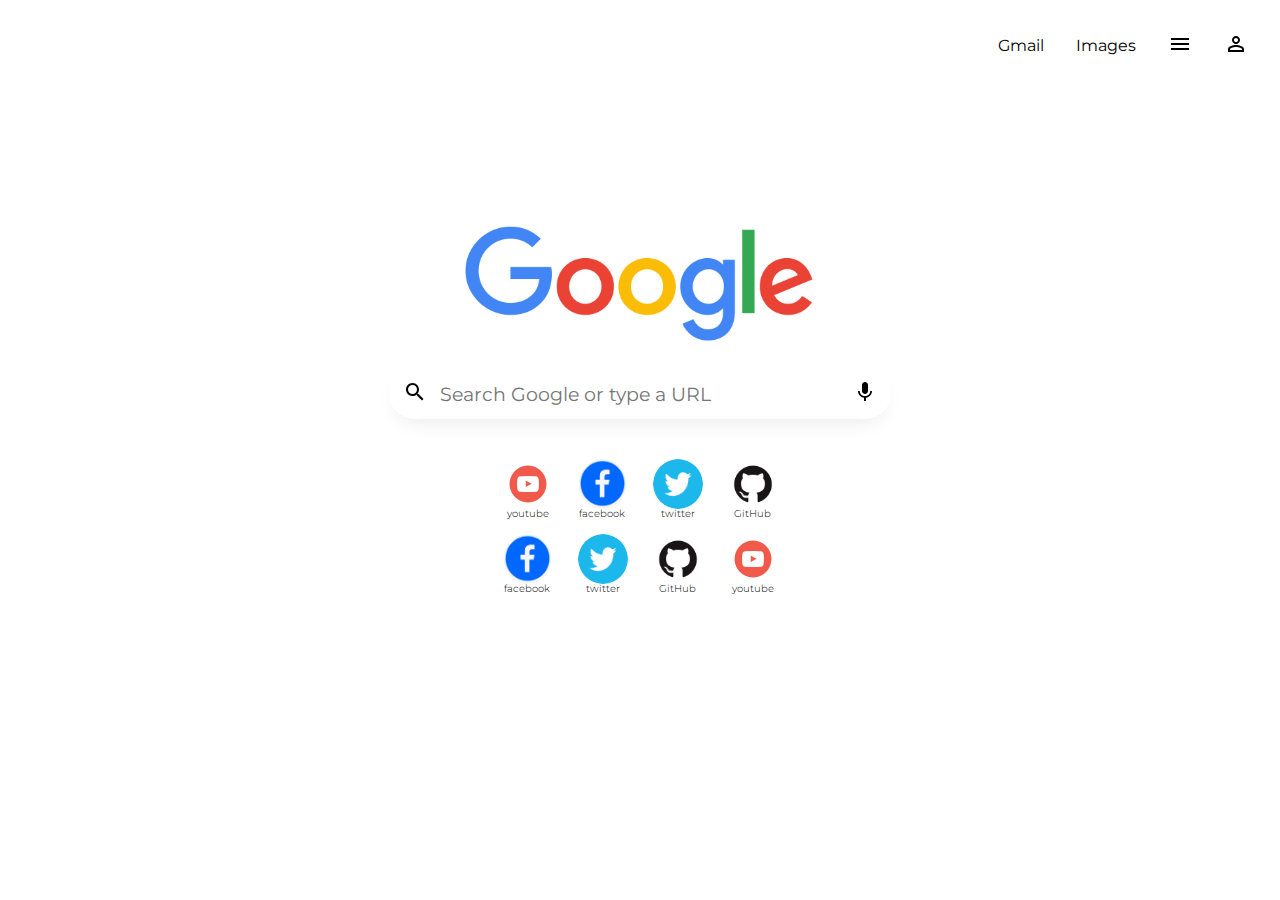
<file: index.html>
<!DOCTYPE html>
<html lang="en">

<head>
    <meta charset="UTF-8">
    <meta name="viewport" content="width=device-width, initial-scale=1.0">
    <title>Home</title>
    <link rel="stylesheet" href="CSS/reset.css">
    <link rel="stylesheet" href="CSS/styles.css">
    <link rel="preconnect" href="https://fonts.gstatic.com">
    <link href="https://fonts.googleapis.com/css2?family=Montserrat:wght@400;500&display=swap" rel="stylesheet">
</head>

<body>
    <nav class="nav__main">
        <ul>
            <li><a href="https://mail.google.com/mail">Gmail</a></li>
            <li><a href="https://www.google.ro/imghp?hl=en&tab=ri&authuser=0&ogbl">Images</a></li>
            <li><a href="https://about.google/intl/en/products/?tab=ih"><img src="CSS/menu-black-18dp.svg" alt="Google Tools"></a></li>
            <li><a href="https://myaccount.google.com/?utm_source=OGB&tab=ik&utm_medium=act"><img src="CSS/perm_identity-black-18dp.svg" alt="Manage yourProfile"></a></li>
        </ul>
    </nav>
    <header>
        <section class="search__area">
            <img src="CSS/google--logo.png" alt="Google logo">
            <form class="searchbar" action="search__page.html">
                <button><img src="CSS/search-24px.svg" alt="Search"></button>
                <input url="text" placeholder="Search Google or type a URL">
                <button><img src="CSS/mic-24px.svg" alt="Search by voice"> </button>
            </form>
        </section>
        <section class="frequently__used">
            <section class="frequently__used--icon">
                <a href="">
                    <img src="CSS/youtube-logo.png" alt="">
                    <h2>youtube</h2>
                </a>
            </section>
            <section class="frequently__used--icon">
                <a href="">
                    <img src="CSS/facebook-logo.png" alt="">
                    <h2>facebook</h2>
                </a>
            </section>
            <section class="frequently__used--icon">
                <a href="">
                    <img src="CSS/twitter-logo.png" alt="">
                    <h2>twitter</h2>
                </a>
            </section>
            <section class="frequently__used--icon">
                <a href="">
                    <img src="CSS/github-logo.png" alt="">
                    <h2>GitHub</h2>
                </a>
            </section>
            <section class="frequently__used--icon">
                <a href="">
                    <img src="CSS/facebook-logo.png" alt="">
                    <h2>facebook</h2>
                </a>
            </section>
            <section class="frequently__used--icon">
                <a href=""> 
                    <img src="CSS/twitter-logo.png" alt="">
                    <h2>twitter</h2>
                </a>
            </section>
            <section class="frequently__used--icon hidden">
                <a href="">
                    <img src="CSS/github-logo.png" alt="">
                    <h2>GitHub</h2>
                </a>
            </section>
            <section class="frequently__used--icon hidden">
                <a href="">
                    <img src="CSS/youtube-logo.png" alt="">
                    <h2>youtube</h2>
                </a>
            </section>
        </section>
    </header>
</body>

</html>
</file>
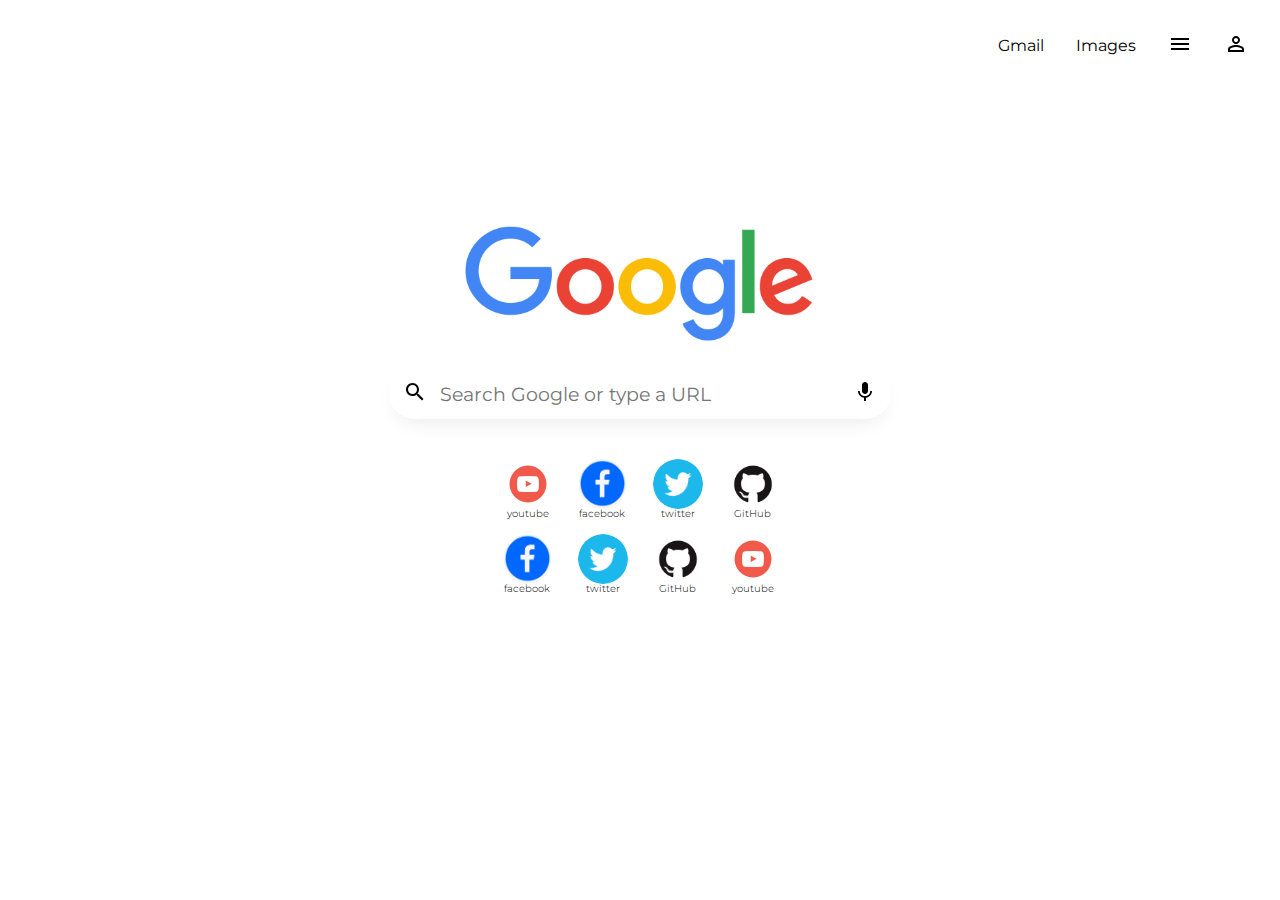
<file: intex.html>
<!DOCTYPE html>
<html lang="en">

<head>
    <meta charset="UTF-8">
    <meta name="viewport" content="width=device-width, initial-scale=1.0">
    <title>Document</title>
    <link rel="stylesheet" href="CSS/reset.css">
    <link rel="stylesheet" href="CSS/styles.css">
    <link rel="preconnect" href="https://fonts.gstatic.com">
    <link href="https://fonts.googleapis.com/css2?family=Montserrat:wght@400;500&display=swap" rel="stylesheet">
</head>

<body>
    <nav class="nav__main">
        <ul>
            <li><a href="">Gmail</a></li>
            <li><a href="">Images</a></li>
            <li><a href=""><img src="CSS/menu-black-18dp.svg" alt="Google Toolbox"></a></li>
            <li><a href=""><img src="CSS/perm_identity-black-18dp.svg" alt="Profile"></a></li>
        </ul>
    </nav>
    <header>
        <section class="search__area">
            <img src="CSS/google--logo.png" alt="Google logo">
            <form class="searchbar" action="https://www.wikipedia.com">
                <!-- we add the images in the form element, remove the styling fronm the form element, add box hadow and border radius on the form element-->
                <button><img src="CSS/search-24px.svg" alt="Google Toolbox"></button>
                <input url="text" placeholder="Search Google or type a URL">
                <button><img src="CSS/mic-24px.svg" alt="Google Toolbox"> </button>
            </form>
        </section>
        <section class="frequently__used">
            <section class="frequently__used--icon">
                <a href="">
                    <img src="CSS/youtube-logo.png" alt="">
                    <h2>youtube</h2>
                </a>
            </section>
            <section class="frequently__used--icon">
                <a href="">
                    <img src="CSS/facebook-logo.png" alt="">
                    <h2>facebook</h2>
                </a>
            </section>
            <section class="frequently__used--icon">
                <a href="">
                    <img src="CSS/twitter-logo.png" alt="">
                    <h2>twitter</h2>
                </a>
            </section>
            <section class="frequently__used--icon">
                <a href="">
                    <img src="CSS/github-logo.png" alt="">
                    <h2>GitHub</h2>
                </a>
            </section>
            <section class="frequently__used--icon">
                <a href="">
                    <img src="CSS/facebook-logo.png" alt="">
                    <h2>facebook</h2>
                </a>
            </section>
            <section class="frequently__used--icon">
                <a href="">
                    <img src="CSS/twitter-logo.png" alt="">
                    <h2>twitter</h2>
                </a>
            </section>
            <section class="frequently__used--icon hidden">
                <a href="">
                    <img src="CSS/github-logo.png" alt="">
                    <h2>GitHub</h2>
                </a>
            </section>
            <section class="frequently__used--icon hidden">
                <a href="">
                    <img src="CSS/youtube-logo.png" alt="">
                    <h2>youtube</h2>
                </a>
            </section>
        </section>
    </header>
</body>

</html>
</file>
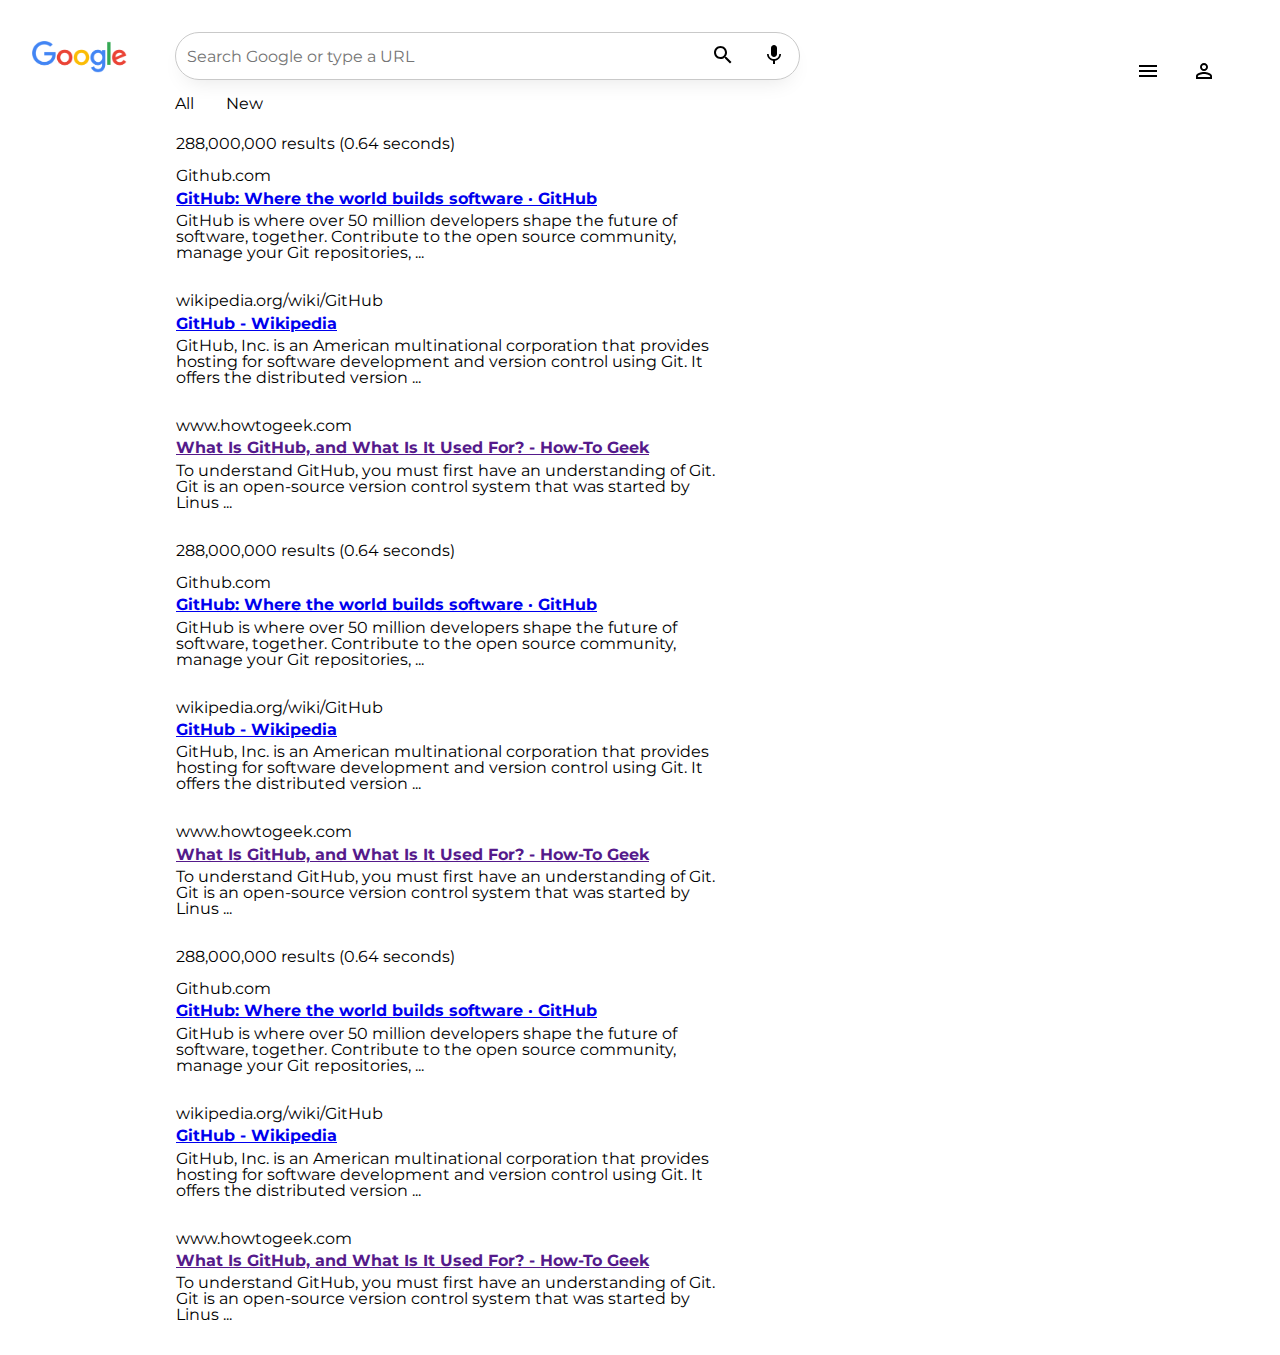
<file: search__page.html>
<!DOCTYPE html>
<html lang="en">

<head>
    <meta charset="UTF-8">
    <meta name="viewport" content="width=device-width, initial-scale=1.0">
    <title>Search Tab</title>
    <link rel="stylesheet" href="CSS/reset.css">
    <link rel="stylesheet" href="CSS/search--styles.css">
    <link rel="preconnect" href="https://fonts.gstatic.com">
    <link href="https://fonts.googleapis.com/css2?family=Montserrat:wght@400;500&display=swap" rel="stylesheet">
</head>

<body>
    <header>
        <section class="searchbar__left">
            <img src="CSS/google--logo.png" alt="Google logo">
            <section>
                <form class="searchbar" action="search__page.html">
                    <input url="text" placeholder="Search Google or type a URL">
                    <button><img src="CSS/search-24px.svg" alt="Search"></button>
                    <button><img src="CSS/mic-24px.svg" alt="Search by voice"> </button>
                </form>
                <nav>
                    <ul>
                        <li><a href="">All</a></li>
                        <li><a href="">New</a></li>
                    </ul>
                </nav>
            </section>

        </section>
        <nav class="nav__secondary">
            <ul>
                <li><a href="https://about.google/intl/en/products/?tab=ih"><img src="CSS/menu-black-18dp.svg"
                            alt="Google Tools"></a></li>
                <li><a href="https://myaccount.google.com/?utm_source=OGB&tab=ik&utm_medium=act"><img
                            src="CSS/perm_identity-black-18dp.svg" alt="Manage yourProfile"></a></li>
            </ul>
        </nav>
    </header>

    <section class="main__results">
        <section class="ignored"></section> <!-- ignored, used for the grid as an empty spacing element-->
        <section class="results__all">
            <section class="result__individual">
                <aside>288,000,000 results (0.64 seconds)</aside>
                <section>
                    <a href="https://github.com/">Github.com</a>
                    <a href="https://github.com/">
                        <h1>GitHub: Where the world builds software · GitHub</h1>
                    </a>
                    <p>GitHub is where over 50 million developers shape the future
                        of software, together. Contribute to the open source community,
                        manage your Git repositories, ...</p>
                </section>
            </section>
            <section class="result__individual">
                <section>
                    <a href="https://en.wikipedia.org/wiki/GitHub">wikipedia.org/wiki/GitHub</a>
                    <a href="https://en.wikipedia.org/wiki/GitHub">
                        <h1>GitHub - Wikipedia</h1>
                    </a>
                    <p>GitHub, Inc. is an American multinational corporation that provides hosting for software
                        development and version control using Git. It offers the distributed version ...</p>
                </section>
            </section>
            <section class="result__individual">
                <section>
                    <a
                        href="https://www.howtogeek.com/180167/htg-explains-what-is-github-and-what-do-geeks-use-it-for/">
                        www.howtogeek.com <a href="">
                            <h1>What Is GitHub, and What Is It Used For? - How-To Geek</h1>
                        </a>
                        <p>To understand GitHub, you must first have an understanding of Git. Git is an open-source
                            version control system that was started by Linus ...</p>
                </section>
            </section>
            <section class="result__individual">
                <aside>288,000,000 results (0.64 seconds)</aside>
                <section>
                    <a href="https://github.com/">Github.com</a>
                    <a href="https://github.com/">
                        <h1>GitHub: Where the world builds software · GitHub</h1>
                    </a>
                    <p>GitHub is where over 50 million developers shape the future
                        of software, together. Contribute to the open source community,
                        manage your Git repositories, ...</p>
                </section>
            </section>
            <section class="result__individual">
                <section>
                    <a href="https://en.wikipedia.org/wiki/GitHub">wikipedia.org/wiki/GitHub</a>
                    <a href="https://en.wikipedia.org/wiki/GitHub">
                        <h1>GitHub - Wikipedia</h1>
                    </a>
                    <p>GitHub, Inc. is an American multinational corporation that provides hosting for software
                        development and version control using Git. It offers the distributed version ...</p>
                </section>
            </section>
            <section class="result__individual">
                <section>
                    <a
                        href="https://www.howtogeek.com/180167/htg-explains-what-is-github-and-what-do-geeks-use-it-for/">
                        www.howtogeek.com <a href="">
                            <h1>What Is GitHub, and What Is It Used For? - How-To Geek</h1>
                        </a>
                        <p>To understand GitHub, you must first have an understanding of Git. Git is an open-source
                            version control system that was started by Linus ...</p>
                </section>
            </section>
            <section class="result__individual">
                <aside>288,000,000 results (0.64 seconds)</aside>
                <section>
                    <a href="https://github.com/">Github.com</a>
                    <a href="https://github.com/">
                        <h1>GitHub: Where the world builds software · GitHub</h1>
                    </a>
                    <p>GitHub is where over 50 million developers shape the future
                        of software, together. Contribute to the open source community,
                        manage your Git repositories, ...</p>
                </section>
            </section>
            <section class="result__individual">
                <section>
                    <a href="https://en.wikipedia.org/wiki/GitHub">wikipedia.org/wiki/GitHub</a>
                    <a href="https://en.wikipedia.org/wiki/GitHub">
                        <h1>GitHub - Wikipedia</h1>
                    </a>
                    <p>GitHub, Inc. is an American multinational corporation that provides hosting for software
                        development and version control using Git. It offers the distributed version ...</p>
                </section>
            </section>
            <section class="result__individual">
                <section>
                    <a
                        href="https://www.howtogeek.com/180167/htg-explains-what-is-github-and-what-do-geeks-use-it-for/">
                        www.howtogeek.com <a href="">
                            <h1>What Is GitHub, and What Is It Used For? - How-To Geek</h1>
                        </a>
                        <p>To understand GitHub, you must first have an understanding of Git. Git is an open-source
                            version control system that was started by Linus ...</p>
                </section>
            </section>
</body>

</html>
</file>
<file: CSS/styles.css>
*{
    font-family: 'Montserrat', sans-serif;
}

body {
    height: 100vh;
    width: 100vw;
}

nav{
    display: flex;
    flex-flow: row-reverse;
}

nav > ul {
    margin: 2em;
    display: flex;
    align-items: center;
}

nav > ul > li > a {
    color: #000;
    text-decoration: none;
    padding-left: 2em;
}
nav img {
    height: 1.5em;
}
header {
    display: flex;
    flex-direction: column;
    align-items: center;
    position: relative;
    top: 15%;
}

.search__area {
    display: flex;
    flex-direction: column;
    align-items: center;
}

.search__area > img {
    max-width: 350px;
}

.section > form > img {
    box-sizing: content-box;
    padding: 0.5em;
}

form {
    display: flex;
    margin-top: 1.5em;
    box-sizing: content-box;
    border-radius: 50px;
    -webkit-box-shadow: 0px 10px 21px -9px rgba(0,0,0,0.1);
    -moz-box-shadow: 0px 10px 21px -9px rgba(0,0,0,0.1);
    box-shadow: 0px 10px 21px -9px rgba(0,0,0,0.1);
}
form:active {
    -webkit-box-shadow: 0px 15px 30px -9px rgba(0,0,0,0.15);
    -moz-box-shadow: 0px 15px 30px -9px rgba(0,0,0,0.15);
    box-shadow: 0px 15px 30px -9px rgba(0,0,0,0.15);
}

form > input {
    background-color: transparent;
    font-size: 1.2em;
    box-sizing: content-box;
    width:400px;
    padding: 0.7em 0;
    outline: 0;
    border: 0;
}

.searchbar > button {
    background-color: transparent;
    border: none;
    padding: 0 1em;
}

.frequently__used {
    margin-top: 2em;
    display: grid;
    grid-template-columns: 1fr 1fr 1fr 1fr;
}

.frequently__used--icon {
    display: flex;
    justify-content: center;
    height: 75px;
    width: 75px;
    margin: 0.2 0.4em;
}

.frequently__used--icon > a {
    display: flex;
    align-items: center;
    justify-content: center;
    flex-direction: column;
}

.frequently__used--icon img {
    height: 50px;
    border-radius: 50em;
}

.frequently__used--icon a {
    color: #000;
    text-decoration: none;
}

h2 {
    font-weight: 300;
    font-size: 0.6em;
}


/* media queriess */


@media screen and (max-width: 600px) {
    nav > ul > li:nth-child(1), nav > ul > li:nth-child(2) {
        display: none;
    }
    .search__area > img {
        width: 250px;
    }
    form > input {
        width: 300px;
    }
    .frequently__used {
    grid-template-columns: 1fr 1fr 1fr 1fr;
    }
    .frequently__used--icon img {
        height: 40px;
    }
  
}
@media screen and (max-width: 400px) {
    nav > ul > li:nth-child(1), nav > ul > li:nth-child(2) {
        display: none;
    }
    .search__area > img {
        width: 200px;
    }
    form > input {
        width: 200px;
        font-size: 0.8em;
    }
    .frequently__used {
    grid-template-columns: 1fr 1fr 1fr;
    }
    .frequently__used--icon img {
        height: 30px;
    }
}
@media screen and (max-width: 300px) {
    nav > ul > li:nth-child(1), nav > ul > li:nth-child(2) {
        display: none;
    }
    .search__area > img {
        width: 150px;
    }
    form > input {
        width: 150px;
        font-size: 0.6em;
    }
    .frequently__used {
    grid-template-columns: 1fr 1fr 1fr;
    }
    .frequently__used--icon img {
        height: 25px;
    }
}
</file>
<file: CSS/search--styles.css>
* {
    font-family: 'Montserrat', sans-serif;
}                                                                                                                   

header {
    display: flex;
    justify-content: space-between;
}

.searchbar__left {
    padding: 2em 2em 1em 2em;
    display: flex;
    align-items: top;
}

.searchbar__left > img {
    height: 2em;
    margin: 0.55em 3em 0 0;
}

.searchbar__left > section > nav > ul > li > a , .result__individual > section > a:first-child {
    text-decoration: none;
    color: black;
}

form {
    border: 1px solid rgb(201, 201, 201);
    display: flex;
    border-radius: 50px;
    -webkit-box-shadow: 0px 10px 21px -9px rgba(0,0,0,0.1);
    -moz-box-shadow: 0px 10px 21px -9px rgba(0,0,0,0.1);
    box-shadow: 0px 10px 21px -9px rgba(0,0,0,0.1);
}

form:active {
    -webkit-box-shadow: 0px 15px 30px -9px rgba(0,0,0,0.15);
    -moz-box-shadow: 0px 15px 30px -9px rgba(0,0,0,0.15);
    box-shadow: 0px 15px 30px -9px rgba(0,0,0,0.15);
}

form > input {
    background-color: transparent;
    font-size: 1em;
    box-sizing: content-box;
    width:  500px;
    height: 1.5em;
    padding: 0.7em;
    border: 0;
}

.searchbar > button {
    background-color: transparent;
    border: none;
    padding: 0 1em;
}

nav {
    display: flex;
}

nav > ul {
    display: flex;
    align-items: center;
}
header li {
    margin: 1em 2em 0.5em 0;
}
nav > ul > li > a {
    box-sizing: content-box;
    text-decoration: none;
}
header > nav img {
    height: 1.5em;
}
.nav__secondary {
    margin-right: 2em;
}

.main__results {
    display: grid;
    grid-template-columns: 11em 4fr 4fr;
}

.results__individual {
    grid-column-start: 2fr;
    grid-column-end: 6fr;
}
.result__individual > aside {
    color: rgb(201, 201, 2  01)

}
.result__individual > section {
    margin-top: 1em;
}

.result__individual > section > a > h1 {
    margin: 0.4em 0;
    box-sizing: content-box;
}
.result__individual > section > p {
    max-width: 100%;
    margin-bottom: 2em;
}


/* media queriess */


@media only screen and (max-width: 1024px) {
    .main__results {
        grid-template-columns: 8em 4fr 2fr;
    }
    .searchbar__left > img {
        height: 1.6em;
        margin: 0.55em 1.5em 0 0;
    }
    form > input {
        width:20em;
        height: 1.2em;
        padding: 0.5em;
    }
}
@media only screen and (max-width: 775px) {
    .main__results {
        grid-template-columns: 8em 8fr 2fr;
    }
    .results__all{
        width: 400px;
    }
    .searchbar__left > img {
        height: 1.6em;
        margin: 0.55em 1.5em 0 0;
    }
    form {
        min-width: 60%;
    }
    form > input {
        width:15em;
        height: 1.2em;
        padding: 0.5em;
    }
}
</file>
